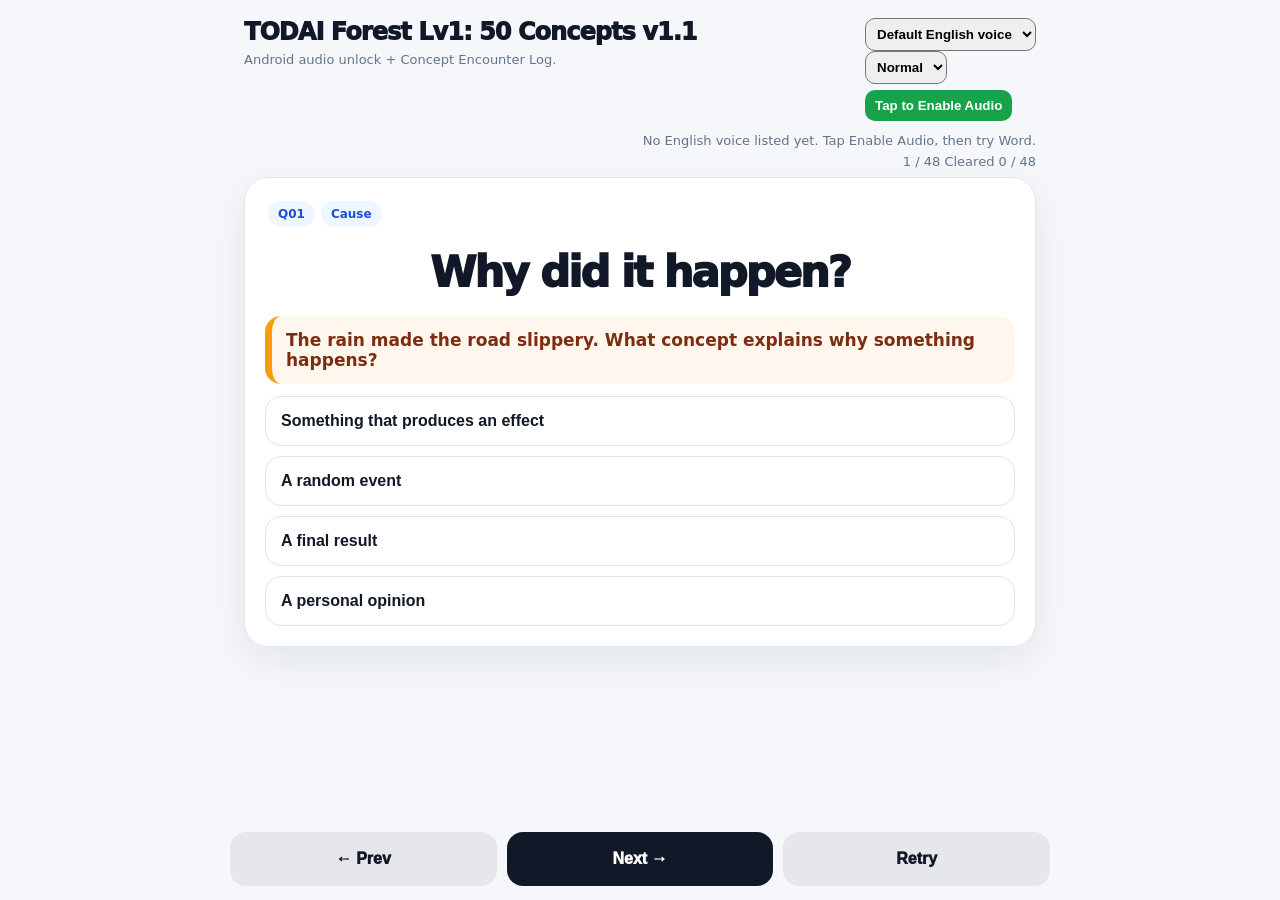
<file: todai_forest_lv1_50_android_audio_v11.html>
<!doctype html><html lang="en"><head><meta charset="utf-8"><meta name="viewport" content="width=device-width,initial-scale=1"><title>TODAI Forest 50 Android Audio v1.1</title><style>
*{box-sizing:border-box}body{margin:0;font-family:-apple-system,BlinkMacSystemFont,"Segoe UI",system-ui,sans-serif;background:#f5f7fb;color:#111827}.app{max-width:820px;margin:0 auto;padding:18px 14px 120px}header{display:flex;justify-content:space-between;gap:10px;align-items:flex-start;margin-bottom:12px}h1{font-size:24px;margin:0;font-weight:1000;letter-spacing:-.04em}.sub{font-size:13px;color:#64748b;line-height:1.5;margin-top:4px}.card{background:#fff;border:1px solid #e5e7eb;border-radius:24px;padding:20px;box-shadow:0 14px 40px rgba(15,23,42,.08)}.badge{display:inline-block;background:#eef6ff;color:#1d4ed8;border-radius:999px;padding:6px 10px;font-size:12px;font-weight:900;margin:3px}.hook{font-size:clamp(24px,6vw,42px);line-height:1.18;font-weight:1000;letter-spacing:-.05em;text-align:center;margin:18px 0}.question{background:#fff7ed;border-left:7px solid #f59e0b;border-radius:16px;padding:14px;color:#7c2d12;font-size:17px;font-weight:900}.choices{display:grid;gap:10px;margin-top:12px}.choice{border:1px solid #dbe3ef;background:#fff;border-radius:16px;padding:15px;text-align:left;font-size:16px;font-weight:850;color:#111827;cursor:pointer}.choice.correct{background:#dcfce7;border-color:#86efac;color:#166534}.choice.wrong{background:#fee2e2;border-color:#fecaca;color:#991b1b}.result{display:none;margin-top:14px;background:#eff6ff;border-left:7px solid #2563eb;border-radius:16px;padding:14px;color:#1e3a8a;line-height:1.65}.result.show{display:block}.wordbox{display:none;margin-top:14px;border-top:1px solid #e5e7eb;padding-top:14px}.wordbox.show{display:block}.wordline{display:flex;align-items:baseline;gap:10px;flex-wrap:wrap;justify-content:center}.word{font-size:42px;font-weight:1000;letter-spacing:-.05em}.example{font-size:17px;font-weight:900;margin-top:10px;text-align:center}.actions{display:grid;grid-template-columns:repeat(3,1fr);gap:8px;margin-top:12px}.action{border:0;border-radius:14px;padding:12px 8px;font-weight:1000;cursor:pointer;background:#e2e8f0;color:#0f172a}.green{background:#16a34a;color:white}.blue{background:#2563eb;color:white}.purple{background:#7c3aed;color:white}.extra{display:none;margin-top:14px}.extra.show{display:block}.extraTitle{padding:12px;border-radius:16px;background:#f0fdf4;border:1px solid #bbf7d0;color:#14532d;font-weight:1000;text-align:center}.layer{border:1px solid #e5e7eb;border-radius:16px;overflow:hidden;margin-top:10px;background:#f8fafc}.layer button{width:100%;border:0;background:#f8fafc;color:#111827;padding:13px 14px;text-align:left;font-size:15px;font-weight:1000;cursor:pointer}.content{display:none;padding:15px;background:white;border-top:1px solid #e5e7eb;color:#334155;line-height:1.75;font-size:15px}.open .content{display:block}.arrow{font-size:26px;font-weight:1000;text-align:center;color:#7c3aed;margin:10px 0}.encounter{display:none;margin-top:14px;padding:14px;border-radius:16px;background:#fafafa;border:1px solid #e5e7eb}.encounter.show{display:block}.encounter h3{margin:0 0 8px;font-size:16px}.checks{display:grid;grid-template-columns:repeat(2,1fr);gap:8px}.check{padding:10px;border:1px solid #e5e7eb;border-radius:12px;background:white;font-weight:800}.footer{position:fixed;left:0;right:0;bottom:0;background:linear-gradient(180deg,rgba(245,247,251,0),#f5f7fb 30%);padding:36px 14px 14px}.nav{max-width:820px;margin:0 auto;display:grid;grid-template-columns:1fr 1fr 1fr;gap:10px}.nav button{border:0;border-radius:16px;min-height:54px;font-size:16px;font-weight:1000;cursor:pointer}.primary{background:#111827;color:white}.secondary{background:#e5e7eb;color:#111827}.progress{font-size:13px;color:#64748b;text-align:right;margin-bottom:8px}select{border-radius:10px;padding:7px;font-weight:800;max-width:190px}.audioBtn{margin-top:6px;border:0;border-radius:10px;padding:8px 10px;font-weight:900;background:#16a34a;color:white}.audioStatus{font-size:13px;color:#64748b;text-align:right;margin-bottom:6px}@media(max-width:560px){.actions,.checks{grid-template-columns:1fr}header{display:block}.audioStatus{text-align:left}}
</style></head><body><div class="app"><header><div><h1>TODAI Forest Lv1: 50 Concepts v1.1</h1><div class="sub">Android audio unlock + Concept Encounter Log.</div></div><div><select id="voiceSelect"></select><br><select id="rateSelect"><option value="0.72">Slow</option><option value="0.86" selected>Normal</option><option value="1.0">Fast</option></select><br><button class="audioBtn" onclick="unlockAudio()">Tap to Enable Audio</button></div></header><div id="audioStatus" class="audioStatus"></div><div class="progress" id="progress"></div><section class="card"><div><span class="badge" id="qid"></span><span class="badge" id="concept"></span></div><div class="hook" id="hook"></div><div class="question" id="question"></div><div class="choices" id="choices"></div><div class="result" id="result"></div><div class="wordbox" id="wordbox"><div class="wordline"><div class="word" id="word"></div></div><div class="example" id="example"></div><div class="actions"><button class="action green" onclick="speakWord()">▶ Word</button><button class="action blue" onclick="speakExample()">▶ Example</button><button class="action purple" onclick="speakConcept()">▶ Concept</button></div></div><div class="extra" id="extra"><div class="extraTitle">Extra Study for TODAI<br>One more step toward academic thinking</div><div class="layer" id="whyL"><button onclick="toggle('whyL')">❓ Why does this happen?</button><div class="content" id="why"></div></div><div class="layer" id="connectL"><button onclick="toggle('connectL')">🔗 How TODAI students remember it</button><div class="content"><div id="connect"></div><div class="arrow" id="arrow"></div></div></div><div class="layer" id="challengeL"><button onclick="toggle('challengeL')">✍️ Challenge ①: Build a one-sentence story</button><div class="content" id="challenge"></div></div><div class="layer" id="todaiL"><button onclick="toggle('todaiL')">🧠 How TODAI thinks</button><div class="content" id="todai"></div></div></div><div class="encounter" id="encounter"><h3>Where have you seen this concept?</h3><div class="checks" id="checks"></div></div></section></div><div class="footer"><div class="nav"><button class="secondary" onclick="prev()">← Prev</button><button class="primary" onclick="next()">Next →</button><button class="secondary" onclick="resetQ()">Retry</button></div></div><script>
const Q=[{"concept": "Cause", "word": "cause", "hook": "Why did it happen?", "question": "The rain made the road slippery. What concept explains why something happens?", "answer": "Something that produces an effect", "choices": ["A personal opinion", "A final result", "A random event", "Something that produces an effect"], "deep": "Cause is the reason something happens. In academic reading, always separate the cause from the effect.", "arrow": "Cause → Effect", "challenge": "rain / slippery road / accident / cause", "todai": "If grades improve after extra study, what is the cause?", "example": "Cause is a useful concept for academic thinking.", "explain": "Cause is the reason something happens."}, {"concept": "Effect", "word": "effect", "hook": "What happened as a result?", "question": "A phone battery runs out after hours of use. What concept describes what happens afterward?", "answer": "The result of a cause", "choices": ["The result of a cause", "A type of data", "The starting reason", "A hidden assumption"], "deep": "Effect is what happens because of a cause. Do not confuse the trigger with the result.", "arrow": "Cause → Effect", "challenge": "practice / confidence / effect", "todai": "If a new rule changes behavior, what is the effect?", "example": "Effect is a useful concept for academic thinking.", "explain": "Effect is what happens because of a cause."}, {"concept": "Evidence", "word": "evidence", "hook": "Is that really true?", "question": "When someone says, 'This method works,' what should you ask for?", "answer": "Information that supports a claim", "choices": ["A private feeling", "Information that supports a claim", "A popular trend", "A louder voice"], "deep": "Evidence supports a claim. In English, evidence is usually uncountable because it refers to support as a whole.", "arrow": "Claim ← Evidence", "challenge": "claim / data / support / evidence", "todai": "What evidence supports the author's claim?", "example": "Evidence is a useful concept for academic thinking.", "explain": "Evidence supports a claim."}, {"concept": "Data", "word": "data", "hook": "What is being recorded?", "question": "Your phone records steps, location, and screen time. What are these records called?", "answer": "Recorded facts or values", "choices": ["A final conclusion", "Recorded facts or values", "A moral opinion", "A physical tool"], "deep": "Data is raw recorded information. It becomes useful when organized and interpreted.", "arrow": "Data → Information", "challenge": "steps / phone / data", "todai": "What data would you collect to test the idea?", "example": "Data is a useful concept for academic thinking.", "explain": "Data is raw recorded information."}, {"concept": "Information", "word": "information", "hook": "What does the data tell us?", "question": "A list of temperatures becomes useful when it shows that summer is getting hotter. What is it becoming?", "answer": "Meaningful data", "choices": ["Random noise", "Meaningful data", "A cost", "A device"], "deep": "Information is data with meaning. It helps people understand and decide.", "arrow": "Data → Information → Decision", "challenge": "temperature / meaning / information", "todai": "What information is needed to decide?", "example": "Information is a useful concept for academic thinking.", "explain": "Information is data with meaning."}, {"concept": "Pattern", "word": "pattern", "hook": "What repeats?", "question": "The same type of mistake appears in every mock test. What concept is this?", "answer": "A repeated structure or behavior", "choices": ["A single accident", "A device", "A repeated structure or behavior", "A personal belief"], "deep": "A pattern is something that repeats. Finding patterns is the first step toward prediction.", "arrow": "Observation → Pattern → Prediction", "challenge": "mistakes / mock test / pattern", "todai": "What pattern can you find in the data?", "example": "Pattern is a useful concept for academic thinking.", "explain": "A pattern is something that repeats."}, {"concept": "Trend", "word": "trend", "hook": "What direction is it moving?", "question": "The number of online lessons increases every year. What concept describes this movement?", "answer": "A general direction of change", "choices": ["A proof", "A hidden rule", "A single example", "A general direction of change"], "deep": "A trend is the direction of change over time. It is not just one event.", "arrow": "Time → Trend", "challenge": "online lessons / increase / trend", "todai": "Is the trend increasing or decreasing?", "example": "Trend is a useful concept for academic thinking.", "explain": "A trend is the direction of change over time."}, {"concept": "Prediction", "word": "prediction", "hook": "What may happen next?", "question": "Past weather data suggests tomorrow may be rainy. What concept is this?", "answer": "An estimate about the future", "choices": ["A moral claim", "A fixed rule", "A past result", "An estimate about the future"], "deep": "Prediction uses patterns or models to estimate the future. It is useful but not perfect.", "arrow": "Data → Pattern → Prediction", "challenge": "weather / future / prediction", "todai": "What could make this prediction fail?", "example": "Prediction is a useful concept for academic thinking.", "explain": "Prediction uses patterns or models to estimate the future."}, {"concept": "Input", "word": "input", "hook": "What goes in?", "question": "You type a question into ChatGPT. What is the question in the system?", "answer": "Something given to a system", "choices": ["A risk", "Something given to a system", "Something produced by a system", "A final result"], "deep": "Input is what enters a system. Without input, the system has nothing to process.", "arrow": "Input → Process", "challenge": "question / ChatGPT / input", "todai": "What is the input in this system?", "example": "Input is a useful concept for academic thinking.", "explain": "Input is what enters a system."}, {"concept": "Output", "word": "output", "hook": "What comes out?", "question": "ChatGPT gives an answer after receiving your question. What is the answer in the system?", "answer": "Something produced by a system", "choices": ["A cause", "Something hidden before the system", "Something produced by a system", "A cost"], "deep": "Output is what comes out of a system after processing.", "arrow": "Process → Output", "challenge": "answer / system / output", "todai": "What output does the algorithm produce?", "example": "Output is a useful concept for academic thinking.", "explain": "Output is what comes out of a system after processing."}, {"concept": "Process", "word": "process", "hook": "What happens in between?", "question": "A vending machine takes money and gives a drink. What happens between input and output?", "answer": "The steps between input and output", "choices": ["The first cause only", "The steps between input and output", "The final answer only", "A personal view"], "deep": "Process is the set of steps that transforms input into output.", "arrow": "Input → Process → Output", "challenge": "money / machine / drink / process", "todai": "Which step in the process matters most?", "example": "Process is a useful concept for academic thinking.", "explain": "Process is the set of steps that transforms input into output."}, {"concept": "System", "word": "system", "hook": "How do the parts work together?", "question": "A school has students, teachers, classes, rules, and exams. What concept describes the whole?", "answer": "A set of connected parts", "choices": ["One isolated object", "A random event", "A private feeling", "A set of connected parts"], "deep": "A system is made of parts and relationships. The whole is more than one part.", "arrow": "Parts → System", "challenge": "school / parts / system", "todai": "What are the components of this system?", "example": "System is a useful concept for academic thinking.", "explain": "A system is made of parts and relationships."}, {"concept": "Feedback", "word": "feedback", "hook": "How does the result change the next action?", "question": "A mock test result makes a student change study habits. What concept is this?", "answer": "Using results to improve the next action", "choices": ["Ignoring results", "Stopping all action", "Using results to improve the next action", "Choosing randomly"], "deep": "Feedback sends results back into the next action. It is central to learning and improvement.", "arrow": "Output ↺ Input", "challenge": "mock test / study / feedback", "todai": "What should be changed after seeing the result?", "example": "Feedback is a useful concept for academic thinking.", "explain": "Feedback sends results back into the next action."}, {"concept": "Choice", "word": "choice", "hook": "Which option do you take?", "question": "You can study math or English first. What concept describes selecting one?", "answer": "Selecting among options", "choices": ["A hidden signal", "A natural law", "Selecting among options", "A repeated pattern"], "deep": "Choice is selecting one option from several. Every choice involves giving up something else.", "arrow": "Options → Choice", "challenge": "math / English / choice", "todai": "What option is being chosen?", "example": "Choice is a useful concept for academic thinking.", "explain": "Choice is selecting one option from several."}, {"concept": "Risk", "word": "risk", "hook": "What could go wrong?", "question": "Crossing the road while looking at a phone. What concept describes the possible bad outcome?", "answer": "The possibility of a negative outcome", "choices": ["A benefit", "A guaranteed failure", "The possibility of a negative outcome", "A proof"], "deep": "Risk is not just danger. It combines possibility and impact.", "arrow": "Probability × Impact → Risk", "challenge": "phone / road / risk", "todai": "How likely is it, and how serious is it?", "example": "Risk is a useful concept for academic thinking.", "explain": "Risk is not just danger."}, {"concept": "Benefit", "word": "benefit", "hook": "What good comes from it?", "question": "Exercise takes time, but it improves health. What is the improvement?", "answer": "A positive outcome or advantage", "choices": ["A positive outcome or advantage", "A hidden cost", "A device", "A problem"], "deep": "Benefit is the positive value gained from an action or choice.", "arrow": "Action → Benefit", "challenge": "exercise / health / benefit", "todai": "Who receives the benefit?", "example": "Benefit is a useful concept for academic thinking.", "explain": "Benefit is the positive value gained from an action or choice."}, {"concept": "Cost", "word": "cost", "hook": "What do you give up?", "question": "Studying for three hours improves skill but uses time. What concept describes what is spent?", "answer": "Something you give up or spend", "choices": ["A prediction", "Something you give up or spend", "A signal", "A final benefit"], "deep": "Cost is not only money. Time, energy, and attention can also be costs.", "arrow": "Choice → Cost", "challenge": "time / energy / cost", "todai": "What is the hidden cost?", "example": "Cost is a useful concept for academic thinking.", "explain": "Cost is not only money."}, {"concept": "Opportunity", "word": "opportunity", "hook": "What chance can be used?", "question": "A contest opens a chance to test your programming skill. What concept is this?", "answer": "A chance to gain value", "choices": ["A physical device", "A repeated error", "A certain loss", "A chance to gain value"], "deep": "Opportunity is a chance to do or gain something useful.", "arrow": "Situation → Opportunity", "challenge": "contest / skill / opportunity", "todai": "What opportunity does this situation create?", "example": "Opportunity is a useful concept for academic thinking.", "explain": "Opportunity is a chance to do or gain something useful."}, {"concept": "Problem", "word": "problem", "hook": "What needs to be solved?", "question": "A website loads too slowly. What concept describes the thing to fix?", "answer": "A situation that needs a solution", "choices": ["A situation that needs a solution", "A final answer", "A benefit", "A theory"], "deep": "A problem is a gap between the current state and the desired state.", "arrow": "Problem → Solution", "challenge": "slow website / problem", "todai": "What exactly is the problem?", "example": "Problem is a useful concept for academic thinking.", "explain": "A problem is a gap between the current state and the desired state."}, {"concept": "Solution", "word": "solution", "hook": "How can it be fixed?", "question": "A slow website becomes faster after image compression. What concept describes the fix?", "answer": "A way to solve a problem", "choices": ["A random pattern", "A risk only", "A hidden assumption", "A way to solve a problem"], "deep": "A solution addresses a problem. A good solution fits the real cause.", "arrow": "Problem → Solution", "challenge": "slow website / compression / solution", "todai": "Does the solution match the cause?", "example": "Solution is a useful concept for academic thinking.", "explain": "A solution addresses a problem."}, {"concept": "Goal", "word": "goal", "hook": "What are you trying to reach?", "question": "A student wants to score 80 percent on a test. What concept is this?", "answer": "A desired target or outcome", "choices": ["A hidden cost", "A desired target or outcome", "A random result", "A device"], "deep": "A goal gives direction. Without a goal, it is hard to judge progress.", "arrow": "Goal → Plan", "challenge": "score / target / goal", "todai": "What is the goal, and how is it measured?", "example": "Goal is a useful concept for academic thinking.", "explain": "A goal gives direction."}, {"concept": "Plan", "word": "plan", "hook": "How will you get there?", "question": "A student divides study time across five days. What concept is this?", "answer": "A set of actions to reach a goal", "choices": ["A signal", "A claim", "A set of actions to reach a goal", "A final result"], "deep": "A plan connects a goal to concrete action. It can be updated with feedback.", "arrow": "Goal → Plan → Action", "challenge": "study time / plan", "todai": "Does the plan match the goal?", "example": "Plan is a useful concept for academic thinking.", "explain": "A plan connects a goal to concrete action."}, {"concept": "Resource", "word": "resource", "hook": "What can you use?", "question": "Time, money, people, and information can help solve a problem. What are they?", "answer": "Something available for use", "choices": ["Something available for use", "A final answer", "A pure opinion", "A repeated trend"], "deep": "A resource is something you can use. Scarce resources create constraints.", "arrow": "Resource → Action", "challenge": "time / money / people / resource", "todai": "Which resource is most limited?", "example": "Resource is a useful concept for academic thinking.", "explain": "A resource is something you can use."}, {"concept": "Signal", "word": "signal", "hook": "What is the important sign?", "question": "A warning light turns on before a machine fails. What concept is this?", "answer": "Meaningful information that stands out", "choices": ["A final decision", "A cost", "Useless noise", "Meaningful information that stands out"], "deep": "A signal is meaningful information. The challenge is to separate signal from noise.", "arrow": "Signal → Decision", "challenge": "warning light / signal", "todai": "What signal should we pay attention to?", "example": "Signal is a useful concept for academic thinking.", "explain": "A signal is meaningful information."}, {"concept": "Network", "word": "network", "hook": "How are things connected?", "question": "Friends on SNS, stations, and routers are all connected by links. What concept is this?", "answer": "A structure of connected nodes", "choices": ["A fixed cost", "A private feeling", "A single isolated object", "A structure of connected nodes"], "deep": "A network is made of nodes and connections. The structure affects flow and influence.", "arrow": "Node ⇔ Node", "challenge": "SNS / stations / routers / network", "todai": "Which node is central?", "example": "Network is a useful concept for academic thinking.", "explain": "A network is made of nodes and connections."}, {"concept": "Device", "word": "device", "hook": "What tool is used?", "question": "A smartphone, sensor, or router performs a specific function. What concept is this?", "answer": "A tool designed for a function", "choices": ["A trend", "A hidden assumption", "A tool designed for a function", "A claim"], "deep": "A device is a tool with a function. In technology, ask what it senses, processes, or outputs.", "arrow": "Device → Function", "challenge": "sensor / router / device", "todai": "What function does the device perform?", "example": "Device is a useful concept for academic thinking.", "explain": "A device is a tool with a function."}, {"concept": "Algorithm", "word": "algorithm", "hook": "What steps produce the result?", "question": "A video app recommends what to watch next. What concept is behind the recommendation?", "answer": "A step-by-step procedure", "choices": ["A random feeling", "A step-by-step procedure", "A cost", "A final proof"], "deep": "An algorithm takes input, follows steps, and produces output.", "arrow": "Input → Algorithm → Output", "challenge": "watch history / recommendation / algorithm", "todai": "What input does the algorithm use?", "example": "Algorithm is a useful concept for academic thinking.", "explain": "An algorithm takes input, follows steps, and produces output."}, {"concept": "Model", "word": "model", "hook": "What simplified version helps us think?", "question": "A map is not the city, but it helps you move through it. What concept is this?", "answer": "A simplified representation of reality", "choices": ["A device only", "Reality itself", "A personal opinion", "A simplified representation of reality"], "deep": "A model simplifies reality. Useful models leave something out, so always ask what was omitted.", "arrow": "Reality → Model", "challenge": "map / city / model", "todai": "What does the model ignore?", "example": "Model is a useful concept for academic thinking.", "explain": "A model simplifies reality."}, {"concept": "Fact", "word": "fact", "hook": "What can be checked?", "question": "The temperature is 30°C. What kind of statement is this?", "answer": "A checkable statement", "choices": ["A prediction only", "A checkable statement", "A personal feeling", "A preference"], "deep": "A fact can be checked. In reading, separate facts from opinions.", "arrow": "Fact ≠ Opinion", "challenge": "temperature / fact", "todai": "Can this statement be verified?", "example": "Fact is a useful concept for academic thinking.", "explain": "A fact can be checked."}, {"concept": "Opinion", "word": "opinion", "hook": "What does someone think?", "question": "This movie is exciting. What kind of statement is this?", "answer": "A personal view or judgment", "choices": ["A personal view or judgment", "A measured fact", "A device", "A signal"], "deep": "An opinion is a viewpoint. It may need evidence if used in an argument.", "arrow": "Opinion → Claim", "challenge": "movie / exciting / opinion", "todai": "What evidence supports this opinion?", "example": "Opinion is a useful concept for academic thinking.", "explain": "An opinion is a viewpoint."}, {"concept": "Claim", "word": "claim", "hook": "What is being argued?", "question": "The author says online learning improves education. What concept is this?", "answer": "A statement that needs support", "choices": ["A raw number", "A physical device", "A random event", "A statement that needs support"], "deep": "A claim is what someone argues. Strong claims need evidence.", "arrow": "Claim ← Evidence", "challenge": "author / argument / claim", "todai": "What is the author's main claim?", "example": "Claim is a useful concept for academic thinking.", "explain": "A claim is what someone argues."}, {"concept": "Example", "word": "example", "hook": "What shows the idea?", "question": "A writer explains risk by talking about crossing the road. What is that case?", "answer": "A specific case that illustrates an idea", "choices": ["A hidden cause", "A specific case that illustrates an idea", "A cost", "A final conclusion"], "deep": "An example makes an abstract idea concrete. But one example is not always enough.", "arrow": "Concept → Example", "challenge": "risk / road / example", "todai": "Is this example typical?", "example": "Example is a useful concept for academic thinking.", "explain": "An example makes an abstract idea concrete."}, {"concept": "Relationship", "word": "relationship", "hook": "How are they connected?", "question": "Sleep and concentration seem connected. What concept describes the connection?", "answer": "A connection between things", "choices": ["A device", "A single isolated fact", "A final score", "A connection between things"], "deep": "A relationship shows how things connect. It may be causal, correlational, or structural.", "arrow": "A ↔ B", "challenge": "sleep / concentration / relationship", "todai": "What kind of relationship is it?", "example": "Relationship is a useful concept for academic thinking.", "explain": "A relationship shows how things connect."}, {"concept": "Constraint", "word": "constraint", "hook": "What limits your choices?", "question": "A test has a strict time limit. What concept describes that limit?", "answer": "A condition that limits choices", "choices": ["A final benefit", "A condition that limits choices", "A random event", "A pure opinion"], "deep": "A constraint limits what you can do. Constraints force decisions and optimization.", "arrow": "Constraint → Choice", "challenge": "time limit / constraint", "todai": "What is the strongest constraint?", "example": "Constraint is a useful concept for academic thinking.", "explain": "A constraint limits what you can do."}, {"concept": "Trade-off", "word": "trade-off", "hook": "What must be given up?", "question": "A faster app may use more battery. What concept describes this tension?", "answer": "A situation where gaining one thing means losing another", "choices": ["A repeated pattern only", "A claim", "A free benefit with no cost", "A situation where gaining one thing means losing another"], "deep": "A trade-off means you cannot maximize everything at once.", "arrow": "Gain ⚔ Loss", "challenge": "speed / battery / trade-off", "todai": "What is gained, and what is lost?", "example": "Trade-off is a useful concept for academic thinking.", "explain": "A trade-off means you cannot maximize everything at once."}, {"concept": "Optimization", "word": "optimization", "hook": "What is the best under limits?", "question": "You have limited time and want the highest score. What concept is this?", "answer": "Finding the best choice under constraints", "choices": ["Choosing randomly", "Ignoring limits", "Doing everything equally", "Finding the best choice under constraints"], "deep": "Optimization is finding the best option under constraints.", "arrow": "Constraint → Best Choice", "challenge": "time / score / optimization", "todai": "What are you maximizing?", "example": "Optimization is a useful concept for academic thinking.", "explain": "Optimization is finding the best option under constraints."}, {"concept": "Reliability", "word": "reliability", "hook": "Can it be trusted repeatedly?", "question": "A sensor gives the same result every time under the same condition. What concept is this?", "answer": "Consistent performance over time", "choices": ["Consistent performance over time", "A hidden opinion", "A single lucky result", "A beautiful design"], "deep": "Reliability is consistency. A reliable system works again and again.", "arrow": "Repeat → Reliability", "challenge": "sensor / same result / reliability", "todai": "Does it work every time?", "example": "Reliability is a useful concept for academic thinking.", "explain": "Reliability is consistency."}, {"concept": "Efficiency", "word": "efficiency", "hook": "How much output per input?", "question": "A program finishes the same task using less time and memory. What concept is this?", "answer": "Getting more output with less input", "choices": ["A moral claim", "A random result", "Getting more output with less input", "Using more resources for no reason"], "deep": "Efficiency measures how well resources are used.", "arrow": "Input ↓ Output ↑", "challenge": "time / memory / efficiency", "todai": "What resource is saved?", "example": "Efficiency is a useful concept for academic thinking.", "explain": "Efficiency measures how well resources are used."}, {"concept": "Function", "word": "function", "hook": "What does it do?", "question": "A camera records images. What concept describes its role?", "answer": "The job or purpose of something", "choices": ["A hidden risk", "The job or purpose of something", "Its color only", "A final score"], "deep": "Function is what something is designed to do. In engineering, function comes before form.", "arrow": "Object → Function", "challenge": "camera / record / function", "todai": "What is this designed to do?", "example": "Function is a useful concept for academic thinking.", "explain": "Function is what something is designed to do."}, {"concept": "Structure", "word": "structure", "hook": "How is it organized?", "question": "A website has pages, menus, and links. What concept describes the organization?", "answer": "The arrangement of parts", "choices": ["A single random event", "A cost", "A feeling", "The arrangement of parts"], "deep": "Structure is how parts are arranged. Structure affects function.", "arrow": "Parts → Structure", "challenge": "website / pages / structure", "todai": "How are the parts arranged?", "example": "Structure is a useful concept for academic thinking.", "explain": "Structure is how parts are arranged."}, {"concept": "Quality", "word": "quality", "hook": "How good is it?", "question": "Two apps do the same thing, but one is easier and safer. What concept is being judged?", "answer": "How good something is", "choices": ["How old it is only", "A hidden assumption", "A raw input", "How good something is"], "deep": "Quality is about how well something meets needs or standards.", "arrow": "Standard → Quality", "challenge": "app / safe / easy / quality", "todai": "What standard is used?", "example": "Quality is a useful concept for academic thinking.", "explain": "Quality is about how well something meets needs or standards."}, {"concept": "Performance", "word": "performance", "hook": "How well does it work?", "question": "A computer runs a task quickly without crashing. What concept describes how well it works?", "answer": "How well a system performs a task", "choices": ["A personal preference only", "How well a system performs a task", "A hidden cause", "A random signal"], "deep": "Performance measures how well something works, often in speed, accuracy, or stability.", "arrow": "System → Performance", "challenge": "computer / speed / performance", "todai": "Which metric measures performance?", "example": "Performance is a useful concept for academic thinking.", "explain": "Performance measures how well something works, often in speed, accuracy, or stability."}, {"concept": "Learning", "word": "learning", "hook": "How does behavior improve?", "question": "A student uses mistakes to improve the next test. What concept is this?", "answer": "Improving through experience", "choices": ["A fixed device", "Forgetting everything", "Choosing randomly", "Improving through experience"], "deep": "Learning changes future behavior through experience and feedback.", "arrow": "Experience → Learning", "challenge": "mistakes / improvement / learning", "todai": "What changed after the experience?", "example": "Learning is a useful concept for academic thinking.", "explain": "Learning changes future behavior through experience and feedback."}, {"concept": "Agent", "word": "agent", "hook": "Who or what acts?", "question": "A robot chooses a path toward a goal. What concept describes the actor?", "answer": "Something that acts toward a goal", "choices": ["A raw number", "A passive object only", "Something that acts toward a goal", "A cost"], "deep": "An agent acts, chooses, or responds in an environment. In AI, agents use goals and feedback.", "arrow": "Agent → Action", "challenge": "robot / goal / agent", "todai": "What can the agent observe and do?", "example": "Agent is a useful concept for academic thinking.", "explain": "An agent acts, chooses, or responds in an environment."}, {"concept": "Prompt", "word": "prompt", "hook": "What instruction starts the response?", "question": "You type a request into ChatGPT to get an answer. What is that request?", "answer": "An instruction or input that guides a response", "choices": ["The final answer", "A random signal", "An instruction or input that guides a response", "A physical device"], "deep": "A prompt guides what an AI or person produces. Better prompts often produce better outputs.", "arrow": "Prompt → Response", "challenge": "ChatGPT / request / prompt", "todai": "What does the prompt ask for?", "example": "Prompt is a useful concept for academic thinking.", "explain": "A prompt guides what an AI or person produces."}, {"concept": "Automation", "word": "automation", "hook": "What happens without manual work?", "question": "A ticket gate opens automatically when a card is tapped. What concept is this?", "answer": "A process done by a machine or system", "choices": ["A personal opinion", "A purely manual task", "A process done by a machine or system", "A final risk"], "deep": "Automation replaces repeated human actions with systems. It can improve speed but may create new risks.", "arrow": "Task → Automation", "challenge": "ticket gate / card / automation", "todai": "What human task is being automated?", "example": "Automation is a useful concept for academic thinking.", "explain": "Automation replaces repeated human actions with systems."}, {"concept": "Simulation", "word": "simulation", "hook": "What can be tested before reality?", "question": "A disaster drill tests what might happen before a real earthquake. What concept is this?", "answer": "A model-based imitation of a real situation", "choices": ["A claim without testing", "A personal feeling", "A model-based imitation of a real situation", "Reality itself"], "deep": "Simulation lets us test possibilities before acting in the real world.", "arrow": "Model → Simulation", "challenge": "disaster drill / simulation", "todai": "What parts of reality are included?", "example": "Simulation is a useful concept for academic thinking.", "explain": "Simulation lets us test possibilities before acting in the real world."}, {"concept": "Decision", "word": "decision", "hook": "What choice is finally made?", "question": "After comparing options, a team chooses one plan. What concept is this?", "answer": "A final choice among options", "choices": ["A signal only", "A random pattern", "A device", "A final choice among options"], "deep": "Decision is the act of choosing. Good decisions use evidence, constraints, and goals.", "arrow": "Options → Decision", "challenge": "options / plan / decision", "todai": "What information supports the decision?", "example": "Decision is a useful concept for academic thinking.", "explain": "Decision is the act of choosing."}];const ENCOUNTERS=["School","Common Test","Target1900 / vocabulary book","Information Studies","Programming","AI / ChatGPT","News","Daily life","First time today"];let idx=Number(localStorage.getItem('todai50_idx')||0);let solved=JSON.parse(localStorage.getItem('todai50_solved')||'[]');let logs=JSON.parse(localStorage.getItem('todai50_logs')||'{}');let answered=false;function $(id){return document.getElementById(id)}function cur(){return Q[idx]}function toggle(id){$(id).classList.toggle('open')}function render(){const q=cur();answered=false;document.querySelectorAll('.layer').forEach(x=>x.classList.remove('open'));$('qid').textContent='Q'+String(idx+1).padStart(2,'0');$('concept').textContent=q.concept;$('hook').textContent=q.hook;$('question').textContent=q.question;$('result').classList.remove('show');$('result').innerHTML='';$('wordbox').classList.remove('show');$('extra').classList.remove('show');$('encounter').classList.remove('show');$('word').textContent=q.word;$('example').textContent=q.example;$('why').textContent=q.deep;$('connect').textContent='How TODAI students remember it: '+q.concept+' is not just a word. It is a reusable thinking tool.';$('arrow').textContent=q.arrow;$('challenge').textContent='Challenge ①: Use these keywords to create a one-sentence story: '+q.challenge;$('todai').textContent=q.todai;const choices=[...q.choices].sort(()=>Math.random()-.5);$('choices').innerHTML='';choices.forEach(ch=>{const b=document.createElement('button');b.className='choice';b.textContent=ch;b.onclick=()=>answer(ch,b);$('choices').appendChild(b)});renderChecks();$('progress').textContent=`${idx+1} / ${Q.length}  Cleared ${solved.length} / ${Q.length}`;localStorage.setItem('todai50_idx',idx)}function renderChecks(){const q=cur();const saved=(logs[q.concept]&&logs[q.concept].encounters)||[];$('checks').innerHTML='';ENCOUNTERS.forEach(name=>{const lab=document.createElement('label');lab.className='check';const cb=document.createElement('input');cb.type='checkbox';cb.checked=saved.includes(name);cb.onchange=()=>saveEncounter();lab.appendChild(cb);lab.appendChild(document.createTextNode(name));$('checks').appendChild(lab)})}function saveEncounter(){const q=cur();const vals=[...document.querySelectorAll('#checks input')].map((cb,i)=>cb.checked?ENCOUNTERS[i]:null).filter(Boolean);if(!logs[q.concept])logs[q.concept]={};logs[q.concept].encounters=vals;logs[q.concept].lastSeen=new Date().toISOString();localStorage.setItem('todai50_logs',JSON.stringify(logs))}function answer(ch,btn){if(answered)return;answered=true;const q=cur();const ok=ch===q.answer;document.querySelectorAll('.choice').forEach(b=>{b.disabled=true;if(b.textContent===q.answer)b.classList.add('correct')});if(!ok)btn.classList.add('wrong');if(ok&&!solved.includes(q.concept)){solved.push(q.concept);localStorage.setItem('todai50_solved',JSON.stringify(solved))}if(!logs[q.concept])logs[q.concept]={};logs[q.concept].attempts=(logs[q.concept].attempts||0)+1;logs[q.concept].lastCorrect=ok;logs[q.concept].lastAnswer=ch;logs[q.concept].lastAnsweredAt=new Date().toISOString();localStorage.setItem('todai50_logs',JSON.stringify(logs));$('result').classList.add('show');$('result').innerHTML=`<b>${ok?'Correct.':'Almost.'}</b><br>${q.explain}`;$('wordbox').classList.add('show');$('extra').classList.add('show');$('encounter').classList.add('show');$('progress').textContent=`${idx+1} / ${Q.length}  Cleared ${solved.length} / ${Q.length}`}function next(){idx=(idx+1)%Q.length;render()}function prev(){idx=(idx-1+Q.length)%Q.length;render()}function resetQ(){render()}
let voices=[],englishVoices=[],audioReady=false;function isEnglishVoice(v){const s=(v.lang+' '+v.name).toLowerCase();return s.includes('en-')||s.includes('english')||s.includes('us')||s.includes('uk')}function loadVoices(){if(!('speechSynthesis'in window)){$('audioStatus').textContent='Audio is not supported in this browser.';return}voices=speechSynthesis.getVoices()||[];englishVoices=voices.filter(isEnglishVoice);const sel=$('voiceSelect');sel.innerHTML='';if(englishVoices.length===0){const o=document.createElement('option');o.value='';o.textContent='Default English voice';sel.appendChild(o);$('audioStatus').textContent='No English voice listed yet. Tap Enable Audio, then try Word.';return}englishVoices.forEach(v=>{const o=document.createElement('option');o.value=v.name;o.textContent=v.name+' / '+v.lang;sel.appendChild(o)});sel.value=englishVoices[0].name;$('audioStatus').textContent=audioReady?'Audio ready.':'Tap Enable Audio first.'}function getVoice(){const sel=$('voiceSelect');return englishVoices.find(v=>sel&&v.name===sel.value)||englishVoices[0]||null}function unlockAudio(){if(!('speechSynthesis'in window)){alert('This browser does not support speech synthesis.');return}loadVoices();speechSynthesis.cancel();const u=new SpeechSynthesisUtterance('Audio ready.');const v=getVoice();if(v){u.voice=v;u.lang=v.lang||'en-US'}else{u.lang='en-US'}u.rate=0.9;u.volume=1.0;u.onend=()=>{audioReady=true;$('audioStatus').textContent='Audio ready. Try Word or Example.'};u.onerror=()=>{audioReady=true;$('audioStatus').textContent='Audio attempted. If silent, check Android text-to-speech settings.'};speechSynthesis.speak(u);setTimeout(loadVoices,300);setTimeout(loadVoices,1000)}function speak(t){if(!('speechSynthesis'in window)){alert('This browser does not support speech synthesis.');return}if(!audioReady){$('audioStatus').textContent='Please tap "Tap to Enable Audio" first.';return}loadVoices();speechSynthesis.cancel();setTimeout(()=>{const u=new SpeechSynthesisUtterance(String(t||''));const v=getVoice();if(v){u.voice=v;u.lang=v.lang||'en-US'}else{u.lang='en-US'}u.rate=Number($('rateSelect').value||0.86);u.pitch=1.0;u.volume=1.0;u.onerror=()=>{$('audioStatus').textContent='Speech failed. Check Android Settings > Text-to-speech output.'};speechSynthesis.speak(u)},80)}if('speechSynthesis'in window){speechSynthesis.onvoiceschanged=loadVoices;setTimeout(loadVoices,200);setTimeout(loadVoices,800)}function speakWord(){speak(cur().word)}function speakExample(){speak(cur().example)}function speakConcept(){speak(cur().concept+'. '+cur().example)}render();
</script></body></html>
</file>
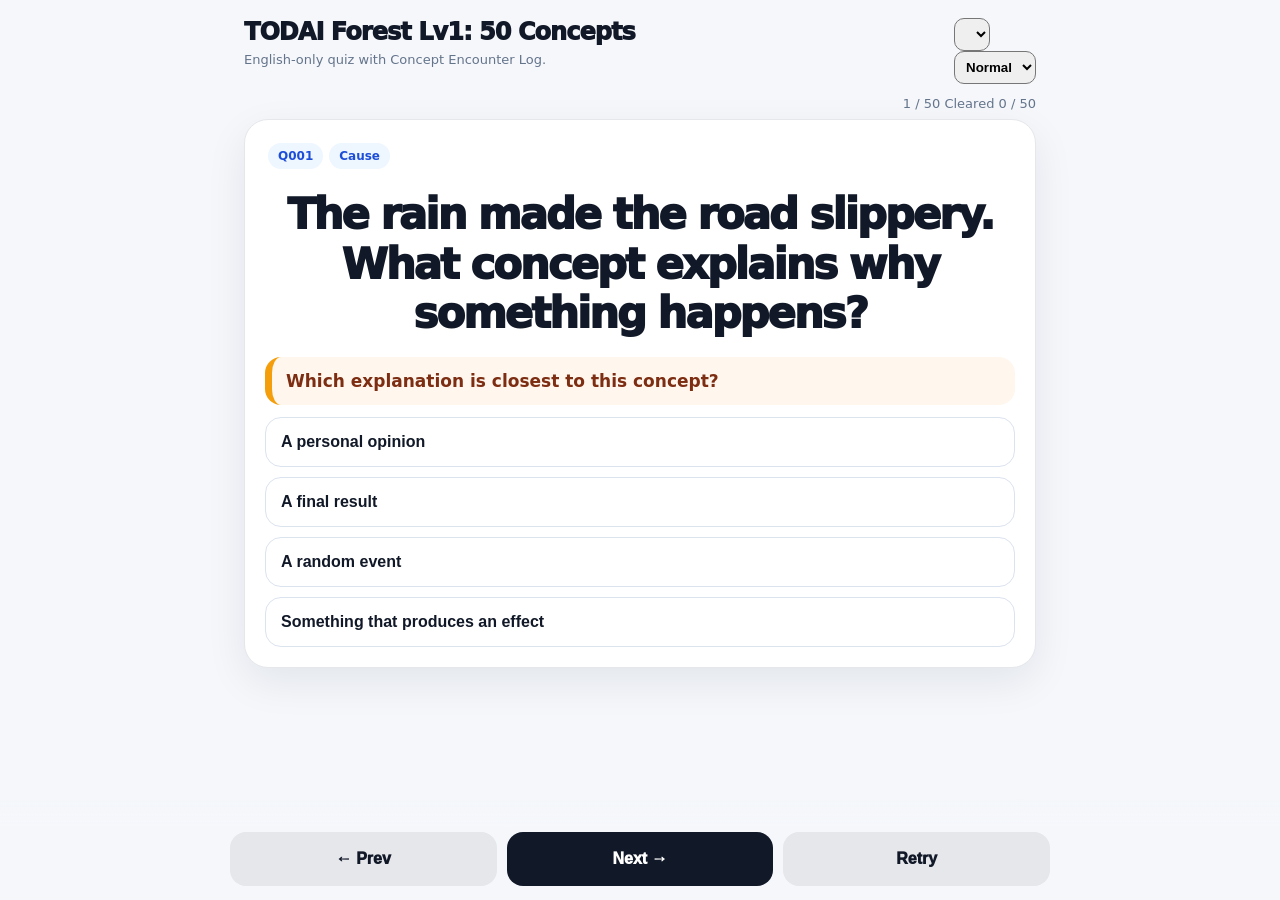
<file: todai_forest_lv1_50_with_logs.html>
<!doctype html><html lang="en"><head><meta charset="utf-8"><meta name="viewport" content="width=device-width,initial-scale=1"><title>TODAI Forest Lv1 50</title><style>
*{box-sizing:border-box}body{margin:0;font-family:-apple-system,BlinkMacSystemFont,"Segoe UI",system-ui,sans-serif;background:#f5f7fb;color:#111827}.app{max-width:820px;margin:0 auto;padding:18px 14px 120px}header{display:flex;justify-content:space-between;gap:10px;align-items:flex-start;margin-bottom:12px}h1{font-size:24px;margin:0;font-weight:1000;letter-spacing:-.04em}.sub{font-size:13px;color:#64748b;line-height:1.5;margin-top:4px}.card{background:#fff;border:1px solid #e5e7eb;border-radius:24px;padding:20px;box-shadow:0 14px 40px rgba(15,23,42,.08)}.badge{display:inline-block;background:#eef6ff;color:#1d4ed8;border-radius:999px;padding:6px 10px;font-size:12px;font-weight:900;margin:3px}.hook{font-size:clamp(24px,6vw,42px);line-height:1.18;font-weight:1000;letter-spacing:-.05em;text-align:center;margin:18px 0}.question{background:#fff7ed;border-left:7px solid #f59e0b;border-radius:16px;padding:14px;color:#7c2d12;font-size:17px;font-weight:900}.choices{display:grid;gap:10px;margin-top:12px}.choice{border:1px solid #dbe3ef;background:#fff;border-radius:16px;padding:15px;text-align:left;font-size:16px;font-weight:850;color:#111827;cursor:pointer}.choice.correct{background:#dcfce7;border-color:#86efac;color:#166534}.choice.wrong{background:#fee2e2;border-color:#fecaca;color:#991b1b}.result{display:none;margin-top:14px;background:#eff6ff;border-left:7px solid #2563eb;border-radius:16px;padding:14px;color:#1e3a8a;line-height:1.65}.result.show{display:block}.wordbox{display:none;margin-top:14px;border-top:1px solid #e5e7eb;padding-top:14px}.wordbox.show{display:block}.wordline{display:flex;align-items:baseline;gap:10px;flex-wrap:wrap;justify-content:center}.word{font-size:42px;font-weight:1000;letter-spacing:-.05em}.example{font-size:17px;font-weight:900;margin-top:10px;text-align:center}.actions{display:grid;grid-template-columns:repeat(3,1fr);gap:8px;margin-top:12px}.action{border:0;border-radius:14px;padding:12px 8px;font-weight:1000;cursor:pointer;background:#e2e8f0;color:#0f172a}.green{background:#16a34a;color:white}.blue{background:#2563eb;color:white}.purple{background:#7c3aed;color:white}.extra{display:none;margin-top:14px}.extra.show{display:block}.extraTitle{padding:12px;border-radius:16px;background:#f0fdf4;border:1px solid #bbf7d0;color:#14532d;font-weight:1000;text-align:center}.layer{border:1px solid #e5e7eb;border-radius:16px;overflow:hidden;margin-top:10px;background:#f8fafc}.layer button{width:100%;border:0;background:#f8fafc;color:#111827;padding:13px 14px;text-align:left;font-size:15px;font-weight:1000;cursor:pointer}.content{display:none;padding:15px;background:white;border-top:1px solid #e5e7eb;color:#334155;line-height:1.75;font-size:15px}.open .content{display:block}.arrow{font-size:26px;font-weight:1000;text-align:center;color:#7c3aed;margin:10px 0}.encounter{display:none;margin-top:14px;padding:14px;border-radius:16px;background:#fafafa;border:1px solid #e5e7eb}.encounter.show{display:block}.encounter h3{margin:0 0 8px;font-size:16px}.checks{display:grid;grid-template-columns:repeat(2,1fr);gap:8px}.check{padding:10px;border:1px solid #e5e7eb;border-radius:12px;background:white;font-weight:800}.footer{position:fixed;left:0;right:0;bottom:0;background:linear-gradient(180deg,rgba(245,247,251,0),#f5f7fb 30%);padding:36px 14px 14px}.nav{max-width:820px;margin:0 auto;display:grid;grid-template-columns:1fr 1fr 1fr;gap:10px}.nav button{border:0;border-radius:16px;min-height:54px;font-size:16px;font-weight:1000;cursor:pointer}.primary{background:#111827;color:white}.secondary{background:#e5e7eb;color:#111827}.progress{font-size:13px;color:#64748b;text-align:right;margin-bottom:8px}select{border-radius:10px;padding:7px;font-weight:800;max-width:190px}@media(max-width:560px){.actions,.checks{grid-template-columns:1fr}header{display:block}}
</style></head><body><div class="app"><header><div><h1>TODAI Forest Lv1: 50 Concepts</h1><div class="sub">English-only quiz with Concept Encounter Log.</div></div><div><select id="voiceSelect"></select><br><select id="rateSelect"><option value="0.72">Slow</option><option value="0.86" selected>Normal</option><option value="1.0">Fast</option></select></div></header><div class="progress" id="progress"></div><section class="card"><div><span class="badge" id="qid"></span><span class="badge" id="concept"></span></div><div class="hook" id="hook"></div><div class="question" id="question"></div><div class="choices" id="choices"></div><div class="result" id="result"></div><div class="wordbox" id="wordbox"><div class="wordline"><div class="word" id="word"></div></div><div class="example" id="example"></div><div class="actions"><button class="action green" onclick="speakWord()">▶ Word</button><button class="action blue" onclick="speakExample()">▶ Example</button><button class="action purple" onclick="speakConcept()">▶ Concept</button></div></div><div class="extra" id="extra"><div class="extraTitle">Extra Study for TODAI<br>One more step toward academic thinking</div><div class="layer" id="whyL"><button onclick="toggle('whyL')">❓ Why does this happen?</button><div class="content" id="why"></div></div><div class="layer" id="connectL"><button onclick="toggle('connectL')">🔗 How TODAI students remember it</button><div class="content"><div id="connect"></div><div class="arrow" id="arrow"></div></div></div><div class="layer" id="challengeL"><button onclick="toggle('challengeL')">✍️ Challenge ①: Build a one-sentence story</button><div class="content" id="challenge"></div></div><div class="layer" id="todaiL"><button onclick="toggle('todaiL')">🧠 How TODAI thinks</button><div class="content" id="todai"></div></div></div><div class="encounter" id="encounter"><h3>Where have you seen this concept?</h3><div class="checks" id="checks"></div></div></section></div><div class="footer"><div class="nav"><button class="secondary" onclick="prev()">← Prev</button><button class="primary" onclick="next()">Next →</button><button class="secondary" onclick="resetQ()">Retry</button></div></div><script>
const Q=[{"id": "Q001", "concept": "Cause", "word": "cause", "title": "Why did it happen?", "hook": "The rain made the road slippery. What concept explains why something happens?", "question": "Which explanation is closest to this concept?", "choices": ["A random event", "A final result", "A personal opinion", "Something that produces an effect"], "answer": "Something that produces an effect", "explain": "Cause is the reason something happens.", "deep": "Cause is the reason something happens. In academic reading, always separate the cause from the effect.", "arrow": "Cause → Effect", "challenge": "rain / slippery road / accident / cause", "todai": "If grades improve after extra study, what is the cause?", "example": "Cause is a useful concept for academic thinking."}, {"id": "Q002", "concept": "Effect", "word": "effect", "title": "What happened as a result?", "hook": "A phone battery runs out after hours of use. What concept describes what happens afterward?", "question": "Which explanation is closest to this concept?", "choices": ["The starting reason", "A hidden assumption", "A type of data", "The result of a cause"], "answer": "The result of a cause", "explain": "Effect is what happens because of a cause.", "deep": "Effect is what happens because of a cause. Do not confuse the trigger with the result.", "arrow": "Cause → Effect", "challenge": "practice / confidence / effect", "todai": "If a new rule changes behavior, what is the effect?", "example": "Effect is a useful concept for academic thinking."}, {"id": "Q003", "concept": "Reason", "word": "reason", "title": "What explains the choice?", "hook": "A student chooses to review mistakes before a test. What explains the choice?", "question": "Which explanation is closest to this concept?", "choices": ["The explanation for an action or idea", "A physical device", "A market price", "A repeated pattern"], "answer": "The explanation for an action or idea", "explain": "Reason gives the explanation behind a claim, action, or decision.", "deep": "Reason gives the explanation behind a claim, action, or decision.", "arrow": "Reason → Claim", "challenge": "decision / explanation / reason", "todai": "What reason supports the author's opinion?", "example": "Reason is a useful concept for academic thinking."}, {"id": "Q004", "concept": "Result", "word": "result", "title": "What came out in the end?", "hook": "After one month of practice, the test score rises. What concept describes the final outcome?", "question": "Which explanation is closest to this concept?", "choices": ["The outcome after a process", "The original plan", "A signal", "A possible risk"], "answer": "The outcome after a process", "explain": "Result is the outcome.", "deep": "Result is the outcome. In reading, identify what changed after the process.", "arrow": "Process → Result", "challenge": "practice / score / result", "todai": "What result did the experiment produce?", "example": "Result is a useful concept for academic thinking."}, {"id": "Q005", "concept": "Evidence", "word": "evidence", "title": "Is that really true?", "hook": "When someone says, This method works, what should you ask for?", "question": "Which explanation is closest to this concept?", "choices": ["A private feeling", "A popular trend", "A louder voice", "Information that supports a claim"], "answer": "Information that supports a claim", "explain": "Evidence supports a claim.", "deep": "Evidence supports a claim. In English, evidence is usually uncountable because it refers to support as a whole.", "arrow": "Claim ← Evidence", "challenge": "claim / data / support / evidence", "todai": "What evidence supports the author's claim?", "example": "Evidence is a useful concept for academic thinking."}, {"id": "Q006", "concept": "Data", "word": "data", "title": "What is being recorded?", "hook": "Your phone records steps, location, and screen time. What are these records called?", "question": "Which explanation is closest to this concept?", "choices": ["A physical tool", "Recorded facts or values", "A final conclusion", "A moral opinion"], "answer": "Recorded facts or values", "explain": "Data is raw recorded information.", "deep": "Data is raw recorded information. It becomes useful when organized and interpreted.", "arrow": "Data → Information", "challenge": "steps / phone / data", "todai": "What data would you collect to test the idea?", "example": "Data is a useful concept for academic thinking."}, {"id": "Q007", "concept": "Information", "word": "information", "title": "What does the data tell us?", "hook": "A list of temperatures becomes useful when it shows that summer is getting hotter. What is it becoming?", "question": "Which explanation is closest to this concept?", "choices": ["Meaningful data", "A device", "A cost", "Random noise"], "answer": "Meaningful data", "explain": "Information is data with meaning.", "deep": "Information is data with meaning. It helps people understand and decide.", "arrow": "Data → Information → Decision", "challenge": "temperature / meaning / information", "todai": "What information is needed to decide?", "example": "Information is a useful concept for academic thinking."}, {"id": "Q008", "concept": "Pattern", "word": "pattern", "title": "What repeats?", "hook": "The same type of mistake appears in every mock test. What concept is this?", "question": "Which explanation is closest to this concept?", "choices": ["A device", "A single accident", "A repeated structure or behavior", "A personal belief"], "answer": "A repeated structure or behavior", "explain": "A pattern is something that repeats.", "deep": "A pattern is something that repeats. Finding patterns is the first step toward prediction.", "arrow": "Observation → Pattern → Prediction", "challenge": "mistakes / mock test / pattern", "todai": "What pattern can you find in the data?", "example": "Pattern is a useful concept for academic thinking."}, {"id": "Q009", "concept": "Trend", "word": "trend", "title": "What direction is it moving?", "hook": "The number of online lessons increases every year. What concept describes this movement?", "question": "Which explanation is closest to this concept?", "choices": ["A single example", "A hidden rule", "A proof", "A general direction of change"], "answer": "A general direction of change", "explain": "A trend is the direction of change over time.", "deep": "A trend is the direction of change over time. It is not just one event.", "arrow": "Time → Trend", "challenge": "online lessons / increase / trend", "todai": "Is the trend increasing or decreasing?", "example": "Trend is a useful concept for academic thinking."}, {"id": "Q010", "concept": "Prediction", "word": "prediction", "title": "What may happen next?", "hook": "Past weather data suggests tomorrow may be rainy. What concept is this?", "question": "Which explanation is closest to this concept?", "choices": ["A past result", "A fixed rule", "An estimate about the future", "A moral claim"], "answer": "An estimate about the future", "explain": "Prediction uses patterns or models to estimate the future.", "deep": "Prediction uses patterns or models to estimate the future. It is useful but not perfect.", "arrow": "Data → Pattern → Prediction", "challenge": "weather / future / prediction", "todai": "What could make this prediction fail?", "example": "Prediction is a useful concept for academic thinking."}, {"id": "Q011", "concept": "Input", "word": "input", "title": "What goes in?", "hook": "You type a question into ChatGPT. What is the question in the system?", "question": "Which explanation is closest to this concept?", "choices": ["A risk", "Something produced by a system", "A final result", "Something given to a system"], "answer": "Something given to a system", "explain": "Input is what enters a system.", "deep": "Input is what enters a system. Without input, the system has nothing to process.", "arrow": "Input → Process", "challenge": "question / ChatGPT / input", "todai": "What is the input in this system?", "example": "Input is a useful concept for academic thinking."}, {"id": "Q012", "concept": "Output", "word": "output", "title": "What comes out?", "hook": "ChatGPT gives an answer after receiving your question. What is the answer in the system?", "question": "Which explanation is closest to this concept?", "choices": ["Something hidden before the system", "A cost", "Something produced by a system", "A cause"], "answer": "Something produced by a system", "explain": "Output is what comes out of a system after processing.", "deep": "Output is what comes out of a system after processing.", "arrow": "Process → Output", "challenge": "answer / system / output", "todai": "What output does the algorithm produce?", "example": "Output is a useful concept for academic thinking."}, {"id": "Q013", "concept": "Process", "word": "process", "title": "What happens in between?", "hook": "A vending machine takes money and gives a drink. What happens between input and output?", "question": "Which explanation is closest to this concept?", "choices": ["A personal view", "The final answer only", "The steps between input and output", "The first cause only"], "answer": "The steps between input and output", "explain": "Process is the set of steps that transforms input into output.", "deep": "Process is the set of steps that transforms input into output.", "arrow": "Input → Process → Output", "challenge": "money / machine / drink / process", "todai": "Which step in the process matters most?", "example": "Process is a useful concept for academic thinking."}, {"id": "Q014", "concept": "System", "word": "system", "title": "How do the parts work together?", "hook": "A school has students, teachers, classes, rules, and exams. What concept describes the whole?", "question": "Which explanation is closest to this concept?", "choices": ["One isolated object", "A private feeling", "A random event", "A set of connected parts"], "answer": "A set of connected parts", "explain": "A system is made of parts and relationships.", "deep": "A system is made of parts and relationships. The whole is more than one part.", "arrow": "Parts → System", "challenge": "school / parts / system", "todai": "What are the components of this system?", "example": "System is a useful concept for academic thinking."}, {"id": "Q015", "concept": "Feedback", "word": "feedback", "title": "How does the result change the next action?", "hook": "A mock test result makes a student change study habits. What concept is this?", "question": "Which explanation is closest to this concept?", "choices": ["Ignoring results", "Stopping all action", "Choosing randomly", "Using results to improve the next action"], "answer": "Using results to improve the next action", "explain": "Feedback sends results back into the next action.", "deep": "Feedback sends results back into the next action. It is central to learning and improvement.", "arrow": "Output ↺ Input", "challenge": "mock test / study / feedback", "todai": "What should be changed after seeing the result?", "example": "Feedback is a useful concept for academic thinking."}, {"id": "Q016", "concept": "Choice", "word": "choice", "title": "Which option do you take?", "hook": "You can study math or English first. What concept describes selecting one?", "question": "Which explanation is closest to this concept?", "choices": ["A natural law", "A hidden signal", "Selecting among options", "A repeated pattern"], "answer": "Selecting among options", "explain": "Choice is selecting one option from several.", "deep": "Choice is selecting one option from several. Every choice involves giving up something else.", "arrow": "Options → Choice", "challenge": "math / English / choice", "todai": "What option is being chosen?", "example": "Choice is a useful concept for academic thinking."}, {"id": "Q017", "concept": "Risk", "word": "risk", "title": "What could go wrong?", "hook": "Crossing the road while looking at a phone. What concept describes the possible bad outcome?", "question": "Which explanation is closest to this concept?", "choices": ["The possibility of a negative outcome", "A guaranteed failure", "A benefit", "A proof"], "answer": "The possibility of a negative outcome", "explain": "Risk is not just danger.", "deep": "Risk is not just danger. It combines possibility and impact.", "arrow": "Probability × Impact → Risk", "challenge": "phone / road / risk", "todai": "How likely is it, and how serious is it?", "example": "Risk is a useful concept for academic thinking."}, {"id": "Q018", "concept": "Benefit", "word": "benefit", "title": "What good comes from it?", "hook": "Exercise takes time, but it improves health. What is the improvement?", "question": "Which explanation is closest to this concept?", "choices": ["A hidden cost", "A device", "A problem", "A positive outcome or advantage"], "answer": "A positive outcome or advantage", "explain": "Benefit is the positive value gained from an action or choice.", "deep": "Benefit is the positive value gained from an action or choice.", "arrow": "Action → Benefit", "challenge": "exercise / health / benefit", "todai": "Who receives the benefit?", "example": "Benefit is a useful concept for academic thinking."}, {"id": "Q019", "concept": "Cost", "word": "cost", "title": "What do you give up?", "hook": "Studying for three hours improves skill but uses time. What concept describes what is spent?", "question": "Which explanation is closest to this concept?", "choices": ["Something you give up or spend", "A signal", "A final benefit", "A prediction"], "answer": "Something you give up or spend", "explain": "Cost is not only money.", "deep": "Cost is not only money. Time, energy, and attention can also be costs.", "arrow": "Choice → Cost", "challenge": "time / energy / cost", "todai": "What is the hidden cost?", "example": "Cost is a useful concept for academic thinking."}, {"id": "Q020", "concept": "Opportunity", "word": "opportunity", "title": "What chance can be used?", "hook": "A contest opens a chance to test your programming skill. What concept is this?", "question": "Which explanation is closest to this concept?", "choices": ["A certain loss", "A physical device", "A repeated error", "A chance to gain value"], "answer": "A chance to gain value", "explain": "Opportunity is a chance to do or gain something useful.", "deep": "Opportunity is a chance to do or gain something useful.", "arrow": "Situation → Opportunity", "challenge": "contest / skill / opportunity", "todai": "What opportunity does this situation create?", "example": "Opportunity is a useful concept for academic thinking."}, {"id": "Q021", "concept": "Problem", "word": "problem", "title": "What needs to be solved?", "hook": "A website loads too slowly. What concept describes the thing to fix?", "question": "Which explanation is closest to this concept?", "choices": ["A final answer", "A theory", "A situation that needs a solution", "A benefit"], "answer": "A situation that needs a solution", "explain": "A problem is a gap between the current state and the desired state.", "deep": "A problem is a gap between the current state and the desired state.", "arrow": "Problem → Solution", "challenge": "slow website / problem", "todai": "What exactly is the problem?", "example": "Problem is a useful concept for academic thinking."}, {"id": "Q022", "concept": "Solution", "word": "solution", "title": "How can it be fixed?", "hook": "A slow website becomes faster after image compression. What concept describes the fix?", "question": "Which explanation is closest to this concept?", "choices": ["A risk only", "A random pattern", "A way to solve a problem", "A hidden assumption"], "answer": "A way to solve a problem", "explain": "A solution addresses a problem.", "deep": "A solution addresses a problem. A good solution fits the real cause.", "arrow": "Problem → Solution", "challenge": "slow website / compression / solution", "todai": "Does the solution match the cause?", "example": "Solution is a useful concept for academic thinking."}, {"id": "Q023", "concept": "Goal", "word": "goal", "title": "What are you trying to reach?", "hook": "A student wants to score 80 percent on a test. What concept is this?", "question": "Which explanation is closest to this concept?", "choices": ["A hidden cost", "A device", "A desired target or outcome", "A random result"], "answer": "A desired target or outcome", "explain": "A goal gives direction.", "deep": "A goal gives direction. Without a goal, it is hard to judge progress.", "arrow": "Goal → Plan", "challenge": "score / target / goal", "todai": "What is the goal, and how is it measured?", "example": "Goal is a useful concept for academic thinking."}, {"id": "Q024", "concept": "Plan", "word": "plan", "title": "How will you get there?", "hook": "A student divides study time across five days. What concept is this?", "question": "Which explanation is closest to this concept?", "choices": ["A signal", "A final result", "A claim", "A set of actions to reach a goal"], "answer": "A set of actions to reach a goal", "explain": "A plan connects a goal to concrete action.", "deep": "A plan connects a goal to concrete action. It can be updated with feedback.", "arrow": "Goal → Plan → Action", "challenge": "study time / plan", "todai": "Does the plan match the goal?", "example": "Plan is a useful concept for academic thinking."}, {"id": "Q025", "concept": "Resource", "word": "resource", "title": "What can you use?", "hook": "Time, money, people, and information can help solve a problem. What are they?", "question": "Which explanation is closest to this concept?", "choices": ["A pure opinion", "Something available for use", "A final answer", "A repeated trend"], "answer": "Something available for use", "explain": "A resource is something you can use.", "deep": "A resource is something you can use. Scarce resources create constraints.", "arrow": "Resource → Action", "challenge": "time / money / people / resource", "todai": "Which resource is most limited?", "example": "Resource is a useful concept for academic thinking."}, {"id": "Q026", "concept": "Signal", "word": "signal", "title": "What is the important sign?", "hook": "A warning light turns on before a machine fails. What concept is this?", "question": "Which explanation is closest to this concept?", "choices": ["Meaningful information that stands out", "A cost", "Useless noise", "A final decision"], "answer": "Meaningful information that stands out", "explain": "A signal is meaningful information.", "deep": "A signal is meaningful information. The challenge is to separate signal from noise.", "arrow": "Signal → Decision", "challenge": "warning light / signal", "todai": "What signal should we pay attention to?", "example": "Signal is a useful concept for academic thinking."}, {"id": "Q027", "concept": "Network", "word": "network", "title": "How are things connected?", "hook": "Friends on SNS, stations, and routers are all connected by links. What concept is this?", "question": "Which explanation is closest to this concept?", "choices": ["A private feeling", "A structure of connected nodes", "A fixed cost", "A single isolated object"], "answer": "A structure of connected nodes", "explain": "A network is made of nodes and connections.", "deep": "A network is made of nodes and connections. The structure affects flow and influence.", "arrow": "Node ⇔ Node", "challenge": "SNS / stations / routers / network", "todai": "Which node is central?", "example": "Network is a useful concept for academic thinking."}, {"id": "Q028", "concept": "Device", "word": "device", "title": "What tool is used?", "hook": "A smartphone, sensor, or router performs a specific function. What concept is this?", "question": "Which explanation is closest to this concept?", "choices": ["A tool designed for a function", "A claim", "A trend", "A hidden assumption"], "answer": "A tool designed for a function", "explain": "A device is a tool with a function.", "deep": "A device is a tool with a function. In technology, ask what it senses, processes, or outputs.", "arrow": "Device → Function", "challenge": "sensor / router / device", "todai": "What function does the device perform?", "example": "Device is a useful concept for academic thinking."}, {"id": "Q029", "concept": "Algorithm", "word": "algorithm", "title": "What steps produce the result?", "hook": "A video app recommends what to watch next. What concept is behind the recommendation?", "question": "Which explanation is closest to this concept?", "choices": ["A random feeling", "A final proof", "A step-by-step procedure", "A cost"], "answer": "A step-by-step procedure", "explain": "An algorithm takes input, follows steps, and produces output.", "deep": "An algorithm takes input, follows steps, and produces output.", "arrow": "Input → Algorithm → Output", "challenge": "watch history / recommendation / algorithm", "todai": "What input does the algorithm use?", "example": "Algorithm is a useful concept for academic thinking."}, {"id": "Q030", "concept": "Model", "word": "model", "title": "What simplified version helps us think?", "hook": "A map is not the city, but it helps you move through it. What concept is this?", "question": "Which explanation is closest to this concept?", "choices": ["A personal opinion", "A device only", "Reality itself", "A simplified representation of reality"], "answer": "A simplified representation of reality", "explain": "A model simplifies reality.", "deep": "A model simplifies reality. Useful models leave something out, so always ask what was omitted.", "arrow": "Reality → Model", "challenge": "map / city / model", "todai": "What does the model ignore?", "example": "Model is a useful concept for academic thinking."}, {"id": "Q031", "concept": "Fact", "word": "fact", "title": "What can be checked?", "hook": "The temperature is 30°C. What kind of statement is this?", "question": "Which explanation is closest to this concept?", "choices": ["A preference", "A prediction only", "A personal feeling", "A checkable statement"], "answer": "A checkable statement", "explain": "A fact can be checked.", "deep": "A fact can be checked. In reading, separate facts from opinions.", "arrow": "Fact ≠ Opinion", "challenge": "temperature / fact", "todai": "Can this statement be verified?", "example": "Fact is a useful concept for academic thinking."}, {"id": "Q032", "concept": "Opinion", "word": "opinion", "title": "What does someone think?", "hook": "This movie is exciting. What kind of statement is this?", "question": "Which explanation is closest to this concept?", "choices": ["A device", "A measured fact", "A signal", "A personal view or judgment"], "answer": "A personal view or judgment", "explain": "An opinion is a viewpoint.", "deep": "An opinion is a viewpoint. It may need evidence if used in an argument.", "arrow": "Opinion → Claim", "challenge": "movie / exciting / opinion", "todai": "What evidence supports this opinion?", "example": "Opinion is a useful concept for academic thinking."}, {"id": "Q033", "concept": "Claim", "word": "claim", "title": "What is being argued?", "hook": "The author says online learning improves education. What concept is this?", "question": "Which explanation is closest to this concept?", "choices": ["A statement that needs support", "A physical device", "A random event", "A raw number"], "answer": "A statement that needs support", "explain": "A claim is what someone argues.", "deep": "A claim is what someone argues. Strong claims need evidence.", "arrow": "Claim ← Evidence", "challenge": "author / argument / claim", "todai": "What is the author's main claim?", "example": "Claim is a useful concept for academic thinking."}, {"id": "Q034", "concept": "Example", "word": "example", "title": "What shows the idea?", "hook": "A writer explains risk by talking about crossing the road. What is that case?", "question": "Which explanation is closest to this concept?", "choices": ["A final conclusion", "A cost", "A specific case that illustrates an idea", "A hidden cause"], "answer": "A specific case that illustrates an idea", "explain": "An example makes an abstract idea concrete.", "deep": "An example makes an abstract idea concrete. But one example is not always enough.", "arrow": "Concept → Example", "challenge": "risk / road / example", "todai": "Is this example typical?", "example": "Example is a useful concept for academic thinking."}, {"id": "Q035", "concept": "Relationship", "word": "relationship", "title": "How are they connected?", "hook": "Sleep and concentration seem connected. What concept describes the connection?", "question": "Which explanation is closest to this concept?", "choices": ["A final score", "A single isolated fact", "A connection between things", "A device"], "answer": "A connection between things", "explain": "A relationship shows how things connect.", "deep": "A relationship shows how things connect. It may be causal, correlational, or structural.", "arrow": "A ↔ B", "challenge": "sleep / concentration / relationship", "todai": "What kind of relationship is it?", "example": "Relationship is a useful concept for academic thinking."}, {"id": "Q036", "concept": "Constraint", "word": "constraint", "title": "What limits your choices?", "hook": "A test has a strict time limit. What concept describes that limit?", "question": "Which explanation is closest to this concept?", "choices": ["A pure opinion", "A condition that limits choices", "A random event", "A final benefit"], "answer": "A condition that limits choices", "explain": "A constraint limits what you can do.", "deep": "A constraint limits what you can do. Constraints force decisions and optimization.", "arrow": "Constraint → Choice", "challenge": "time limit / constraint", "todai": "What is the strongest constraint?", "example": "Constraint is a useful concept for academic thinking."}, {"id": "Q037", "concept": "Trade-off", "word": "trade-off", "title": "What must be given up?", "hook": "A faster app may use more battery. What concept describes this tension?", "question": "Which explanation is closest to this concept?", "choices": ["A repeated pattern only", "A free benefit with no cost", "A claim", "A situation where gaining one thing means losing another"], "answer": "A situation where gaining one thing means losing another", "explain": "A trade-off means you cannot maximize everything at once.", "deep": "A trade-off means you cannot maximize everything at once.", "arrow": "Gain ⚔ Loss", "challenge": "speed / battery / trade-off", "todai": "What is gained, and what is lost?", "example": "Trade-off is a useful concept for academic thinking."}, {"id": "Q038", "concept": "Optimization", "word": "optimization", "title": "What is the best under limits?", "hook": "You have limited time and want the highest score. What concept is this?", "question": "Which explanation is closest to this concept?", "choices": ["Ignoring limits", "Finding the best choice under constraints", "Doing everything equally", "Choosing randomly"], "answer": "Finding the best choice under constraints", "explain": "Optimization is finding the best option under constraints.", "deep": "Optimization is finding the best option under constraints.", "arrow": "Constraint → Best Choice", "challenge": "time / score / optimization", "todai": "What are you maximizing?", "example": "Optimization is a useful concept for academic thinking."}, {"id": "Q039", "concept": "Reliability", "word": "reliability", "title": "Can it be trusted repeatedly?", "hook": "A sensor gives the same result every time under the same condition. What concept is this?", "question": "Which explanation is closest to this concept?", "choices": ["A beautiful design", "A hidden opinion", "Consistent performance over time", "A single lucky result"], "answer": "Consistent performance over time", "explain": "Reliability is consistency.", "deep": "Reliability is consistency. A reliable system works again and again.", "arrow": "Repeat → Reliability", "challenge": "sensor / same result / reliability", "todai": "Does it work every time?", "example": "Reliability is a useful concept for academic thinking."}, {"id": "Q040", "concept": "Efficiency", "word": "efficiency", "title": "How much output per input?", "hook": "A program finishes the same task using less time and memory. What concept is this?", "question": "Which explanation is closest to this concept?", "choices": ["Getting more output with less input", "A random result", "A moral claim", "Using more resources for no reason"], "answer": "Getting more output with less input", "explain": "Efficiency measures how well resources are used.", "deep": "Efficiency measures how well resources are used.", "arrow": "Input ↓ Output ↑", "challenge": "time / memory / efficiency", "todai": "What resource is saved?", "example": "Efficiency is a useful concept for academic thinking."}, {"id": "Q041", "concept": "Function", "word": "function", "title": "What does it do?", "hook": "A camera records images. What concept describes its role?", "question": "Which explanation is closest to this concept?", "choices": ["A final score", "The job or purpose of something", "A hidden risk", "Its color only"], "answer": "The job or purpose of something", "explain": "Function is what something is designed to do.", "deep": "Function is what something is designed to do. In engineering, function comes before form.", "arrow": "Object → Function", "challenge": "camera / record / function", "todai": "What is this designed to do?", "example": "Function is a useful concept for academic thinking."}, {"id": "Q042", "concept": "Structure", "word": "structure", "title": "How is it organized?", "hook": "A website has pages, menus, and links. What concept describes the organization?", "question": "Which explanation is closest to this concept?", "choices": ["A single random event", "The arrangement of parts", "A feeling", "A cost"], "answer": "The arrangement of parts", "explain": "Structure is how parts are arranged.", "deep": "Structure is how parts are arranged. Structure affects function.", "arrow": "Parts → Structure", "challenge": "website / pages / structure", "todai": "How are the parts arranged?", "example": "Structure is a useful concept for academic thinking."}, {"id": "Q043", "concept": "Quality", "word": "quality", "title": "How good is it?", "hook": "Two apps do the same thing, but one is easier and safer. What concept is being judged?", "question": "Which explanation is closest to this concept?", "choices": ["A hidden assumption", "How old it is only", "A raw input", "How good something is"], "answer": "How good something is", "explain": "Quality is about how well something meets needs or standards.", "deep": "Quality is about how well something meets needs or standards.", "arrow": "Standard → Quality", "challenge": "app / safe / easy / quality", "todai": "What standard is used?", "example": "Quality is a useful concept for academic thinking."}, {"id": "Q044", "concept": "Performance", "word": "performance", "title": "How well does it work?", "hook": "A computer runs a task quickly without crashing. What concept describes how well it works?", "question": "Which explanation is closest to this concept?", "choices": ["A random signal", "A hidden cause", "How well a system performs a task", "A personal preference only"], "answer": "How well a system performs a task", "explain": "Performance measures how well something works, often in speed, accuracy, or stability.", "deep": "Performance measures how well something works, often in speed, accuracy, or stability.", "arrow": "System → Performance", "challenge": "computer / speed / performance", "todai": "Which metric measures performance?", "example": "Performance is a useful concept for academic thinking."}, {"id": "Q045", "concept": "Learning", "word": "learning", "title": "How does behavior improve?", "hook": "A student uses mistakes to improve the next test. What concept is this?", "question": "Which explanation is closest to this concept?", "choices": ["A fixed device", "Forgetting everything", "Choosing randomly", "Improving through experience"], "answer": "Improving through experience", "explain": "Learning changes future behavior through experience and feedback.", "deep": "Learning changes future behavior through experience and feedback.", "arrow": "Experience → Learning", "challenge": "mistakes / improvement / learning", "todai": "What changed after the experience?", "example": "Learning is a useful concept for academic thinking."}, {"id": "Q046", "concept": "Agent", "word": "agent", "title": "Who or what acts?", "hook": "A robot chooses a path toward a goal. What concept describes the actor?", "question": "Which explanation is closest to this concept?", "choices": ["A cost", "A raw number", "A passive object only", "Something that acts toward a goal"], "answer": "Something that acts toward a goal", "explain": "An agent acts, chooses, or responds in an environment.", "deep": "An agent acts, chooses, or responds in an environment. In AI, agents use goals and feedback.", "arrow": "Agent → Action", "challenge": "robot / goal / agent", "todai": "What can the agent observe and do?", "example": "Agent is a useful concept for academic thinking."}, {"id": "Q047", "concept": "Prompt", "word": "prompt", "title": "What instruction starts the response?", "hook": "You type a request into ChatGPT to get an answer. What is that request?", "question": "Which explanation is closest to this concept?", "choices": ["A random signal", "An instruction or input that guides a response", "The final answer", "A physical device"], "answer": "An instruction or input that guides a response", "explain": "A prompt guides what an AI or person produces.", "deep": "A prompt guides what an AI or person produces. Better prompts often produce better outputs.", "arrow": "Prompt → Response", "challenge": "ChatGPT / request / prompt", "todai": "What does the prompt ask for?", "example": "Prompt is a useful concept for academic thinking."}, {"id": "Q048", "concept": "Automation", "word": "automation", "title": "What happens without manual work?", "hook": "A ticket gate opens automatically when a card is tapped. What concept is this?", "question": "Which explanation is closest to this concept?", "choices": ["A process done by a machine or system", "A final risk", "A purely manual task", "A personal opinion"], "answer": "A process done by a machine or system", "explain": "Automation replaces repeated human actions with systems.", "deep": "Automation replaces repeated human actions with systems. It can improve speed but may create new risks.", "arrow": "Task → Automation", "challenge": "ticket gate / card / automation", "todai": "What human task is being automated?", "example": "Automation is a useful concept for academic thinking."}, {"id": "Q049", "concept": "Simulation", "word": "simulation", "title": "What can be tested before reality?", "hook": "A disaster drill tests what might happen before a real earthquake. What concept is this?", "question": "Which explanation is closest to this concept?", "choices": ["Reality itself", "A model-based imitation of a real situation", "A claim without testing", "A personal feeling"], "answer": "A model-based imitation of a real situation", "explain": "Simulation lets us test possibilities before acting in the real world.", "deep": "Simulation lets us test possibilities before acting in the real world.", "arrow": "Model → Simulation", "challenge": "disaster drill / simulation", "todai": "What parts of reality are included?", "example": "Simulation is a useful concept for academic thinking."}, {"id": "Q050", "concept": "Decision", "word": "decision", "title": "What choice is finally made?", "hook": "After comparing options, a team chooses one plan. What concept is this?", "question": "Which explanation is closest to this concept?", "choices": ["A final choice among options", "A signal only", "A random pattern", "A device"], "answer": "A final choice among options", "explain": "Decision is the act of choosing.", "deep": "Decision is the act of choosing. Good decisions use evidence, constraints, and goals.", "arrow": "Options → Decision", "challenge": "options / plan / decision", "todai": "What information supports the decision?", "example": "Decision is a useful concept for academic thinking."}];const ENCOUNTERS=["School","Common Test","Target1900 / vocabulary book","Information Studies","Programming","AI / ChatGPT","News","Daily life","First time today"];let idx=Number(localStorage.getItem('todai50_idx')||0);let solved=JSON.parse(localStorage.getItem('todai50_solved')||'[]');let logs=JSON.parse(localStorage.getItem('todai50_logs')||'{}');let answered=false;function $(id){return document.getElementById(id)}function cur(){return Q[idx]}function toggle(id){$(id).classList.toggle('open')}function render(){const q=cur();answered=false;document.querySelectorAll('.layer').forEach(x=>x.classList.remove('open'));$('qid').textContent=q.id;$('concept').textContent=q.concept;$('hook').textContent=q.hook;$('question').textContent=q.question;$('result').classList.remove('show');$('result').innerHTML='';$('wordbox').classList.remove('show');$('extra').classList.remove('show');$('encounter').classList.remove('show');$('word').textContent=q.word;$('example').textContent=q.example;$('why').textContent=q.deep;$('connect').textContent='How TODAI students remember it: '+q.concept+' is not just a word. It is a reusable thinking tool.';$('arrow').textContent=q.arrow;$('challenge').textContent='Challenge ①: Use these keywords to create a one-sentence story: '+q.challenge;$('todai').textContent=q.todai;const choices=[...q.choices].sort(()=>Math.random()-.5);$('choices').innerHTML='';choices.forEach(ch=>{const b=document.createElement('button');b.className='choice';b.textContent=ch;b.onclick=()=>answer(ch,b);$('choices').appendChild(b)});renderChecks();$('progress').textContent=`${idx+1} / ${Q.length}  Cleared ${solved.length} / ${Q.length}`;localStorage.setItem('todai50_idx',idx)}function renderChecks(){const q=cur();const saved=(logs[q.id]&&logs[q.id].encounters)||[];$('checks').innerHTML='';ENCOUNTERS.forEach(name=>{const lab=document.createElement('label');lab.className='check';const cb=document.createElement('input');cb.type='checkbox';cb.checked=saved.includes(name);cb.onchange=()=>saveEncounter();lab.appendChild(cb);lab.appendChild(document.createTextNode(name));$('checks').appendChild(lab)})}function saveEncounter(){const q=cur();const vals=[...document.querySelectorAll('#checks input')].map((cb,i)=>cb.checked?ENCOUNTERS[i]:null).filter(Boolean);if(!logs[q.id])logs[q.id]={};logs[q.id].encounters=vals;logs[q.id].lastSeen=new Date().toISOString();localStorage.setItem('todai50_logs',JSON.stringify(logs))}function answer(ch,btn){if(answered)return;answered=true;const q=cur();const ok=ch===q.answer;document.querySelectorAll('.choice').forEach(b=>{b.disabled=true;if(b.textContent===q.answer)b.classList.add('correct')});if(!ok)btn.classList.add('wrong');if(ok&&!solved.includes(q.id)){solved.push(q.id);localStorage.setItem('todai50_solved',JSON.stringify(solved))}if(!logs[q.id])logs[q.id]={};logs[q.id].attempts=(logs[q.id].attempts||0)+1;logs[q.id].lastCorrect=ok;logs[q.id].lastAnswer=ch;logs[q.id].lastAnsweredAt=new Date().toISOString();localStorage.setItem('todai50_logs',JSON.stringify(logs));$('result').classList.add('show');$('result').innerHTML=`<b>${ok?'Correct.':'Almost.'}</b><br>${q.explain}`;$('wordbox').classList.add('show');$('extra').classList.add('show');$('encounter').classList.add('show');$('progress').textContent=`${idx+1} / ${Q.length}  Cleared ${solved.length} / ${Q.length}`}function next(){idx=(idx+1)%Q.length;render()}function prev(){idx=(idx-1+Q.length)%Q.length;render()}function resetQ(){render()}let voices=[],englishVoices=[];function isEnglishVoice(v){const s=(v.lang+' '+v.name).toLowerCase();return s.includes('en-')||s.includes('english')||s.includes('us')||s.includes('uk')}function loadVoices(){if(!('speechSynthesis'in window))return;voices=speechSynthesis.getVoices();englishVoices=voices.filter(isEnglishVoice);const sel=$('voiceSelect');sel.innerHTML='';englishVoices.forEach(v=>{const o=document.createElement('option');o.value=v.name;o.textContent=v.name+' / '+v.lang;sel.appendChild(o)});if(englishVoices[0])sel.value=englishVoices[0].name}if('speechSynthesis'in window){speechSynthesis.onvoiceschanged=loadVoices;setTimeout(loadVoices,200);setTimeout(loadVoices,800)}function getVoice(){const sel=$('voiceSelect');return englishVoices.find(v=>sel&&v.name===sel.value)||englishVoices[0]||null}function speak(t){if(!('speechSynthesis'in window))return;const v=getVoice();if(!v)return;speechSynthesis.cancel();const u=new SpeechSynthesisUtterance(t);u.voice=v;u.lang=v.lang||'en-US';u.rate=Number($('rateSelect').value||0.86);speechSynthesis.speak(u)}function speakWord(){speak(cur().word)}function speakExample(){speak(cur().example)}function speakConcept(){speak(cur().concept+'. '+cur().example)}render();
</script></body></html>
</file>
